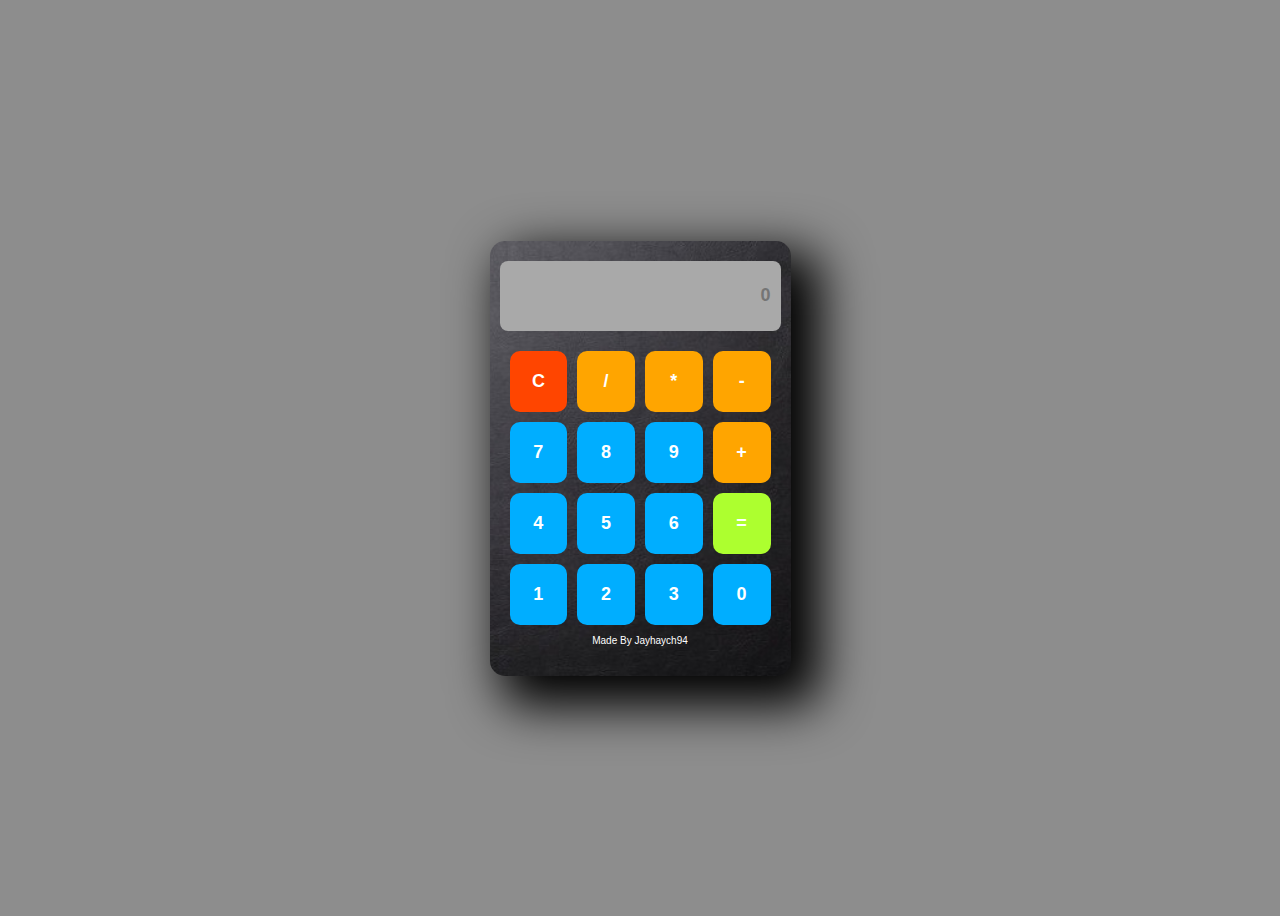
<file: calculator.html>
<!DOCTYPE html>
<html lang="en">

<head>
  <meta charset="UTF-8">
  <meta name="viewport" content="width=device-width, initial-scale=1.0">
  <title>My Calculator</title>
  <link rel="stylesheet" href="styles.calc.css">
</head>

  <body>
    <div class="calculator">
      <input type="text" id="display" class="display" disabled placeholder="0">
      <div class="buttons">
        <button class="button clear" onclick="clearResult()">C</button>
        <button class="button operator" onclick="operator('/')">/</button>
        <button class="button operator" onclick="operator('*')">*</button>
        <button class="button operator" onclick="operator('-')">-</button>

        <button class="button" onclick="number('7')">7</button>
        <button class="button" onclick="number('8')">8</button>
        <button class="button" onclick="number('9')">9</button>
        <button class="button operator" onclick="operator('+')">+</button>

        <button class="button" onclick="number('4')">4</button>
        <button class="button" onclick="number('5')">5</button>
        <button class="button" onclick="number('6')">6</button>
        <button class="button equal" onclick="calculate()">=</button>

        <button class="button" onclick="number('1')">1</button>
        <button class="button" onclick="number('2')">2</button>
        <button class="button" onclick="number('3')">3</button>
        <button class="button" onclick="number('0')">0</button>
      </div>
      <p>Made By Jayhaych94</p>
    </div>
  </body>

  <script src="scripts.js"></script>

</html>
</file>
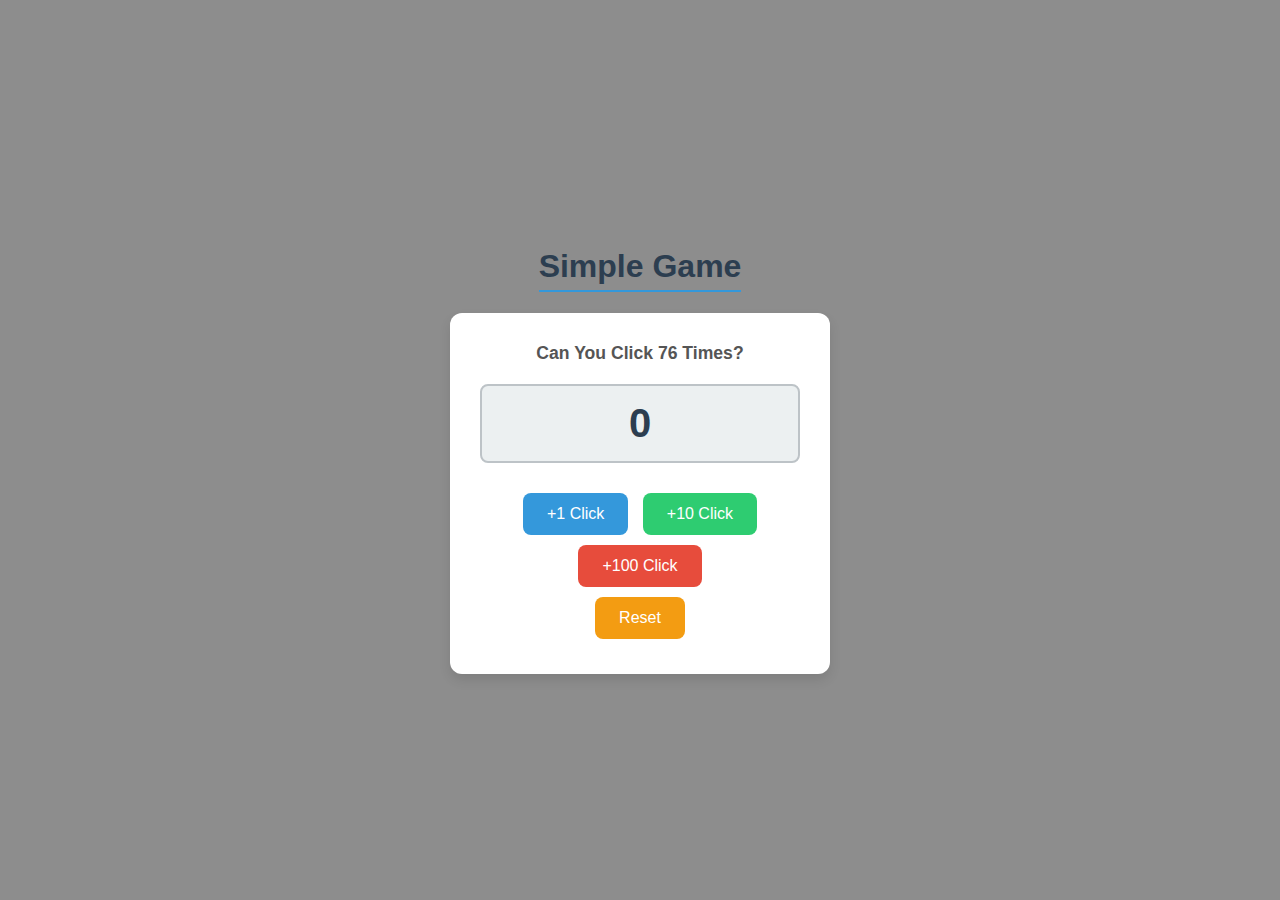
<file: simplegame.html>
<!DOCTYPE html>
<html lang="en">

<head>
	<meta charset="UTF-8">
	<meta name="viewport" content="width=device-width, initial-scale=1.0">
	<title>Document</title>
	<link rel="stylesheet" href="style.simpleGame.css">
</head>

<body>

	<h1>Simple Game</h1>

	<div class="game-container">
		<h3 id='task'>Can you click x amount of times?</h3>
		<input type='text' id='displayAmount' value=0 disabled>
		<br>
		<button id='addOneBtn'>+1 Click</button>
		<button id='addTenBtn'>+10 Click</button>
		<button id='addHundredBtn'>+100 Click</button>
		<br>
		<button id='resetBtn'>Reset</button>
	</div>

	<script src='script.simpleGame.js'></script>
</body>

</html>
</file>
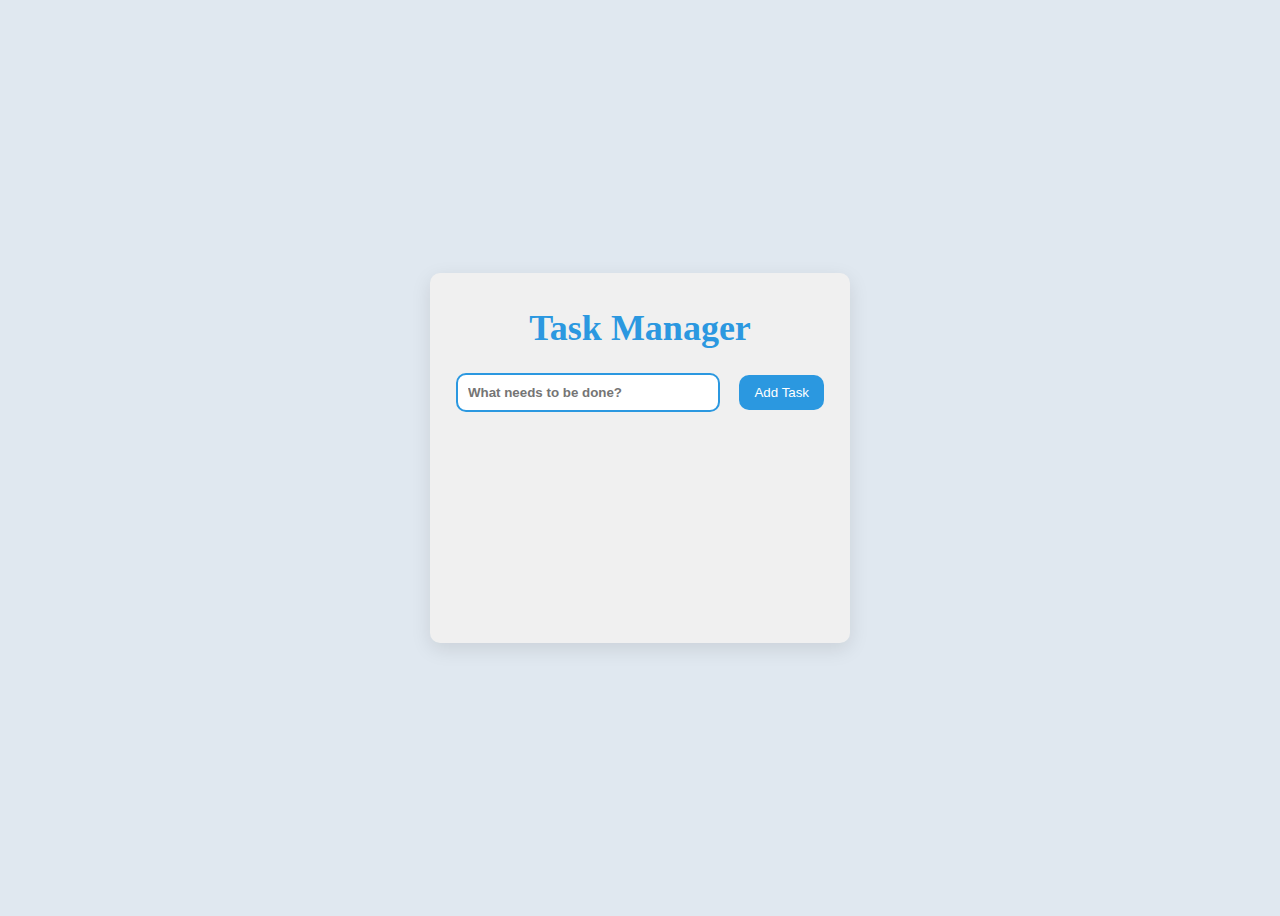
<file: toDoList.html>
<!DOCTYPE html>
<html lang="en">

<head>
  <meta charset="UTF-8">
  <meta name="viewport" content="width=device-width, initial-scale=1.0">
  <title>To-Do List</title>
  <link rel="stylesheet" href="styles.toDoList.css">
</head>

<body>

  <div class="container">
    <h1> Task Manager </h1>
    <div class="inputContainer">
      <input type="text" id="textInput" placeholder="What needs to be done?">
      <button id="addTaskButton">Add Task</button>
    </div>
    <ul id="taskList"></ul>
    <div class="sr-only" aria-live="polite"></div>
  </div>
  <script src="toDoList.js"></script>
</body>

</html>
</file>
<file: styles.calc.css>
body {
  background-color: rgb(141, 141, 141);
  align-items: center;
  display: flex;
  justify-content: center;
  height: 100vh;
  font-family: 'Poppins', sans-serif;
  color: white;

}

.calculator {
  background-color: white;
  padding: 20px;
  border-radius: 15px;
  background-image: url(calculatorBackground.jpg);
  background-size: cover;
  background-position: center;
  box-shadow: 20px 20px 50px 10px #000000;
}

.buttons {
  display: grid;
  grid-template-columns: repeat(4, 1fr);
  gap: 10px;
}

.display {
  width: 100%;
  height: 50px;
  margin-bottom: 20px;
  transform: translateX(-10px);
  border-radius: 8px;
  background-color: darkgrey;
  text-align: right;
  padding: 10px;
  border: none;
  color: #333;
  font-size: large;
  font-weight: bold;
  outline: none;
}

.button {
  background-color: rgb(0, 174, 255);
  color: white;
  border-radius: 10px;
  border: none;
  cursor: pointer;
  padding: 20px;
  font-size: large;
  font-weight: bold; 
}

.button.operator {
  background-color: orange;
  border-radius: 10px;
  border: none;
  cursor: pointer;
  font-weight: bold;
  color: white;
  font-size: large;
  padding: 20px;
}

.button.equal {
  background-color: greenyellow;
  border-radius: 10px;
  border: none;
  cursor: pointer;
}

.button.clear {
  background-color: orangered;
  border-radius: 10px;
  border: none;
  cursor: pointer;
  color: white;
  font-size: large;
  padding: 20px;
  font-weight: bold;
}

p {
  text-align: center;
  font-size: x-small;
  color: white;
}
</file>
<file: style.simpleGame.css>
body {
    font-family: -apple-system, BlinkMacSystemFont, 'Segoe UI', Roboto, Helvetica, Arial, sans-serif;
    background-color: rgb(141, 141, 141);
    display: flex;
    flex-direction: column;
    align-items: center;
    justify-content: center;
    height: 100vh;
    margin: 0;
    color: #333;
}

h1 {
    color: #2c3e50;
    border-bottom: 2px solid #3498db;
    padding-bottom: 5px;
}

.game-container {
    background-color: #ffffff;
    padding: 30px;
    border-radius: 12px;
    box-shadow: 0 6px 12px rgba(0, 0, 0, 0.1);
    text-align: center;
    width: 320px;
}

#task {
    color: #555;
    margin-top: 0;
    margin-bottom: 20px;
    font-size: 1.1em;
}

#displayAmount {
    width: 100%;
    box-sizing: border-box;
    padding: 15px;
    font-size: 2.5em;
    font-weight: bold;
    text-align: center;
    border: 2px solid #bdc3c7;
    border-radius: 8px;
    margin-bottom: 25px;
    background-color: #ecf0f1;
    color: #2c3e50;
}

button {
    padding: 12px 24px;
    font-size: 1em;
    color: #fff;
    border: none;
    border-radius: 8px;
    cursor: pointer;
    margin: 5px;
}

#addOneBtn {
    background-color: #3498db;
}

#addTenBtn {
    background-color: #2ecc71;
}

#addHundredBtn {
    background-color: #e74c3c;
}

#resetBtn {
    background-color: #f39c12;
}
</file>
<file: styles.toDoList.css>
.container {
  border-radius: 10px;
  background-color: #f0f0f0;
  width: 400px;
  min-height: 350px;
  box-shadow: 0 6px 20px rgba(0, 0, 0, 0.1);
  padding: 10px;
  text-align: center;
  color: #2b98e0;
  font-weight: bold;
  font-size: large;
}

body {
  background-color: #e0e8f0;
  display: flex;
  justify-content: center;
  align-items: center;
  min-height: 100vh;
}

#textInput {
  border: solid 2px;
  border-radius: 10px;
  padding: 10px;
  text-align: left;
  width: 60%;
  margin-right: 15px;
  border-color: #2b98e0;
  font-weight: bold;
}

#addTaskButton {
  background-color: #2b98e0;
  color: white;
  border: none;
  border-radius: 10px;
  cursor: pointer;
  padding: 10px 15px;
}

#taskList {
  list-style-type: none;
  margin: 0;
  padding: 0;
}

li {
  border: dotted 2px;
  padding: 10px;
  margin-bottom: 10px;
  margin-top: 20px;
  border-color: #80560828;
  font-weight: normal;
  border-left: 0;
  border-top: 0;
  border-right: 0;
  margin-left: 10px;
  margin-right: 10px;
  color: rgba(0, 0, 0, 0.842);
}

li.completed {
  text-decoration: line-through;
  color: #a0a0a0;
}

.remove-btn {
  background-color: #c42020;
  color: white;
  border: none;
  border-radius: 5px;
  cursor: pointer;
  padding: 5px 10px;
  float: right; /* Keep float right for now, but consider flexbox for better layout control */
  margin-top: -5px;
}

button:focus-visible, input:focus-visible {
  outline: 1px solid #2b98e0;
}

/* Visually hide an element, but keep it available to screen readers */
.sr-only {
  position: absolute;
  width: 1px;
  height: 1px;
  padding: 0;
  margin: -1px;
  overflow: hidden;
  clip: rect(0, 0, 0, 0);
  border: 0;
}

.checkbox {
  float: left;
  border-radius: 3px; /* Slightly rounded corners for checkboxes */
  width: 18px;
  height: 18px;
}
</file>
